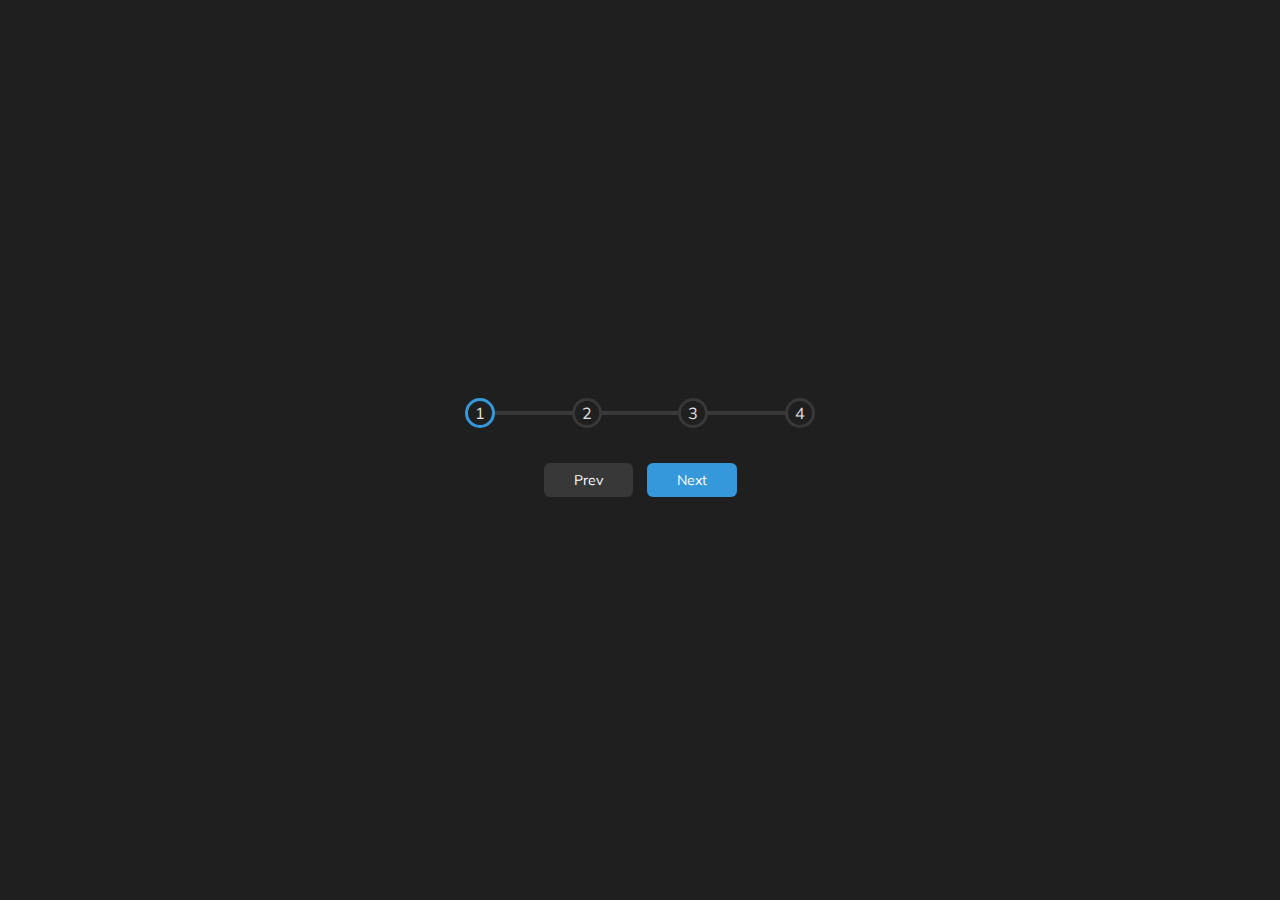
<file: Mini Projects/progress-steps2/index.html>
<!DOCTYPE html>
<html lang="en">
  <head>
    <meta charset="UTF-8" />
    <meta name="viewport" content="width=device-width, initial-scale=1.0" />
    <link rel="stylesheet" href="style.css" />
    <title>Progress Steps</title>
  </head>
  <body>
    <div class="container">
      <div class="progress-container">
        <div class="progress" id="progress"></div>
        <div class="circle active">1</div>
        <div class="circle">2</div>
        <div class="circle">3</div>
        <div class="circle">4</div>
      </div>

      <button class="btn" id="prev" disabled>Prev</button>
      <button class="btn" id="next">Next</button>
    </div>
    <script src="script.js"></script>
  </body>
</html>
</file>
<file: Mini Projects/progress-steps2/style.css>
@import url("https://fonts.googleapis.com/css?family=Muli&display=swap");

:root {
  --line-border-fill: #3498db;
  --line-border-empty: #383838;
}

* {
  box-sizing: border-box;
}

body {
  background-color: #1f1f1f;
  font-family: "Muli", sans-serif;
  display: flex;
  align-items: center;
  justify-content: center;
  height: 100vh;
  overflow: hidden;
  margin: 0;
}

.container {
  text-align: center;
}

.progress-container {
  display: flex;
  justify-content: space-between;
  position: relative;
  margin-bottom: 30px;
  max-width: 100%;
  width: 350px;
}

.progress-container::before {
  content: "";
  background-color: var(--line-border-empty);
  position: absolute;
  top: 50%;
  left: 0;
  transform: translateY(-50%);
  height: 4px;
  width: 100%;
  z-index: -1;
}

.progress {
  background-color: var(--line-border-fill);
  position: absolute;
  top: 50%;
  left: 0;
  transform: translateY(-50%);
  height: 4px;
  width: 0%;
  z-index: -1;
  transition: 0.4s ease;
}

.circle {
  background-color: #1f1f1f;
  color: #e2e2e2;
  border-radius: 50%;
  height: 30px;
  width: 30px;
  display: flex;
  align-items: center;
  justify-content: center;
  border: 3px solid var(--line-border-empty);
  transition: 0.4s ease;
}

.circle.active {
  border-color: var(--line-border-fill);
}

.btn {
  background-color: var(--line-border-fill);
  color: #fff;
  border: 0;
  border-radius: 6px;
  cursor: pointer;
  font-family: inherit;
  padding: 8px 30px;
  margin: 5px;
  font-size: 14px;
}

.btn:active {
  transform: scale(0.98);
}

.btn:focus {
  outline: 0;
}

.btn:disabled {
  background-color: var(--line-border-empty);
  cursor: not-allowed;
}
</file>
